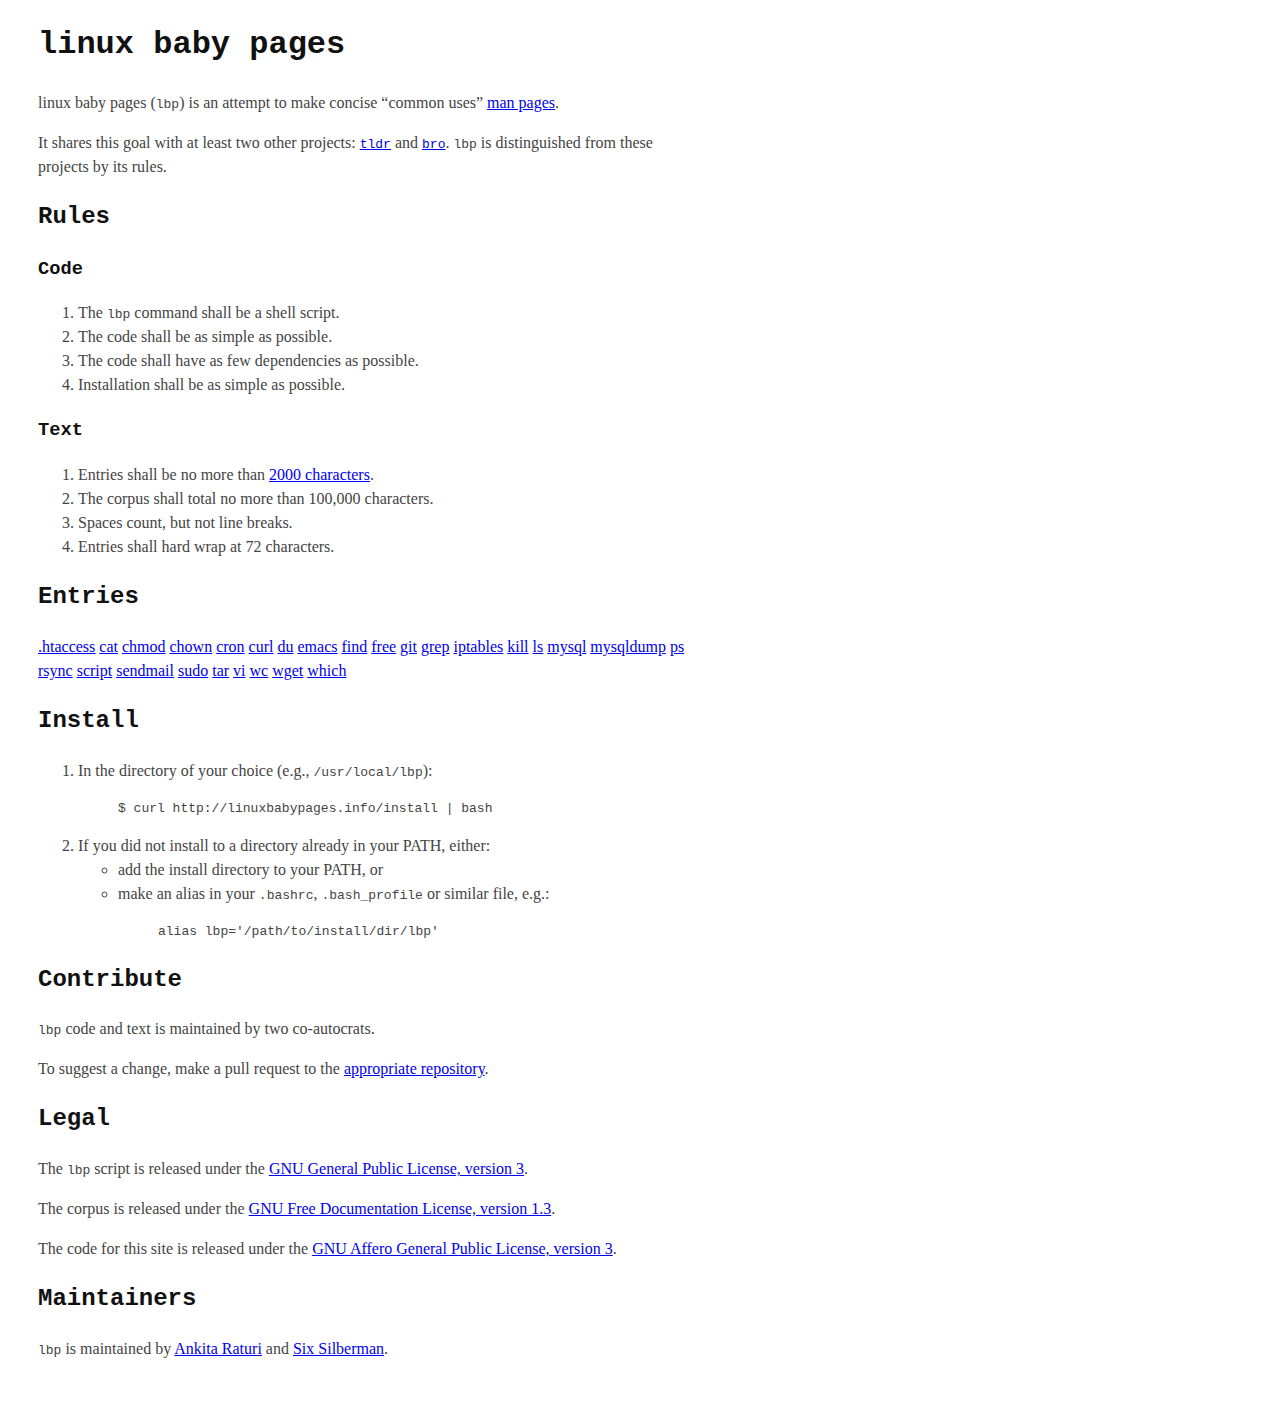
<file: site/index.html>
<!DOCTYPE html PUBLIC "-//W3C//DTD XHTML 1.0 Transitional//EN"
       "http://www.w3.org/TR/xhtml1/DTD/xhtml1-transitional.dtd">

<html xmlns="http://www.w3.org/1999/xhtml" xml:lang="en" lang="en">

<head>
  <meta http-equiv="content-type" content="text/html;charset=UTF-8" />
  <title>linux baby pages</title>
  <link rel="stylesheet" media="screen" href="main.css" type="text/css" />
</head>

<body>
  <h1>linux baby pages</h1>

  <p>
    linux baby pages (<code>lbp</code>) is an attempt to make concise &ldquo;common uses&rdquo; <a href="http://en.wikipedia.org/wiki/Man_page">man pages</a>.
  </p>

  <p>
    It shares this goal with at least two other projects: <code><a href="https://github.com/rprieto/tldr">tldr</a></code> and <code><a href="http://bropages.org">bro</a></code>. <code>lbp</code> is distinguished from these projects by its rules.
  </p>

  <h2>Rules</h2>

  <h3>Code</h3>

  <ol>
    <li>The <code>lbp</code> command shall be a shell script.</li>
    <li>The code shall be as simple as possible.</li>
    <li>The code shall have as few dependencies as possible.</li>
    <li>Installation shall be as simple as possible.</li>
  </ol>

  <h3>Text</h3>

  <ol>
    <li>Entries shall be no more than <a href="2000.html">2000 characters</a>.</li>
    <li>The corpus shall total no more than 100,000 characters.</li>
    <li>Spaces count, but not line breaks.</li>
    <li>Entries shall hard wrap at 72 characters.</li>
  </ol>
  
  <h2>Entries</h2>

  <p>
    <a href="htaccess">.htaccess</a>
    <a href="cat">cat</a>
    <a href="chmod">chmod</a>
    <a href="chown">chown</a>
    <a href="cron">cron</a>
    <a href="curl">curl</a>
    <a href="du">du</a>
    <a href="emacs">emacs</a>
    <a href="find">find</a>
    <a href="free">free</a>
    <a href="git">git</a>
    <a href="grep">grep</a>
    <a href="iptables">iptables</a>
    <a href="kill">kill</a>
    <a href="ls">ls</a>
    <a href="mysql">mysql</a>
    <a href="mysqldump">mysqldump</a>
    <a href="ps">ps</a>
    <a href="rsync">rsync</a>
    <a href="script">script</a>
    <a href="sendmail">sendmail</a>
    <a href="sudo">sudo</a>
    <a href="tar">tar</a>
    <a href="vi">vi</a>
    <a href="wc">wc</a>
    <a href="wget">wget</a>
    <a href="which">which</a>
  </p>

  <h2>Install</h2>

  <ol>
    <li>In the directory of your choice (e.g., <code>/usr/local/lbp</code>):
      <blockquote>
        <code>$ curl http://linuxbabypages.info/install | bash</code>
      </blockquote>
    </li>
    <li>If you did not install to a directory already in your PATH, either:
      <ul>
        <li>add the install directory to your PATH, or</li>
        <li>make an alias in your <code>.bashrc</code>, <code>.bash_profile</code> or  similar file, e.g.:
          <blockquote>
            <code>alias lbp='/path/to/install/dir/lbp'</code>
          </blockquote>
        </li>
      </ul>
    </li>
  </ol>

  <h2>Contribute</h2>

  <p>
    <code>lbp</code> code and text is maintained by two co-autocrats.
  </p>

  <p>To suggest a change, make a pull request to the <a href="https://github.com/fiveplusone/linuxbabypages">appropriate repository</a>.</p>

  <h2>Legal</h2>

  <p>
    The <code>lbp</code> script is released under the <a href="http://www.gnu.org/licenses/gpl-3.0.html">GNU General Public License, version 3</a>.
  </p>

  <p>
    The corpus is released under the <a href="http://www.gnu.org/copyleft/fdl.html">GNU Free Documentation License, version 1.3</a>.
  </p>

  <p>
    The code for this site is released under the <a href="http://www.gnu.org/licenses/agpl-3.0.txt">GNU Affero General Public License, version 3</a>.
  </p>

  <h2>Maintainers</h2>

  <p>
    <code>lbp</code> is maintained by <a href="http://sudokita.com">Ankita Raturi</a> and <a href="http://wtf.tw">Six Silberman</a>.
  </p>

</body>
</html>
</file>
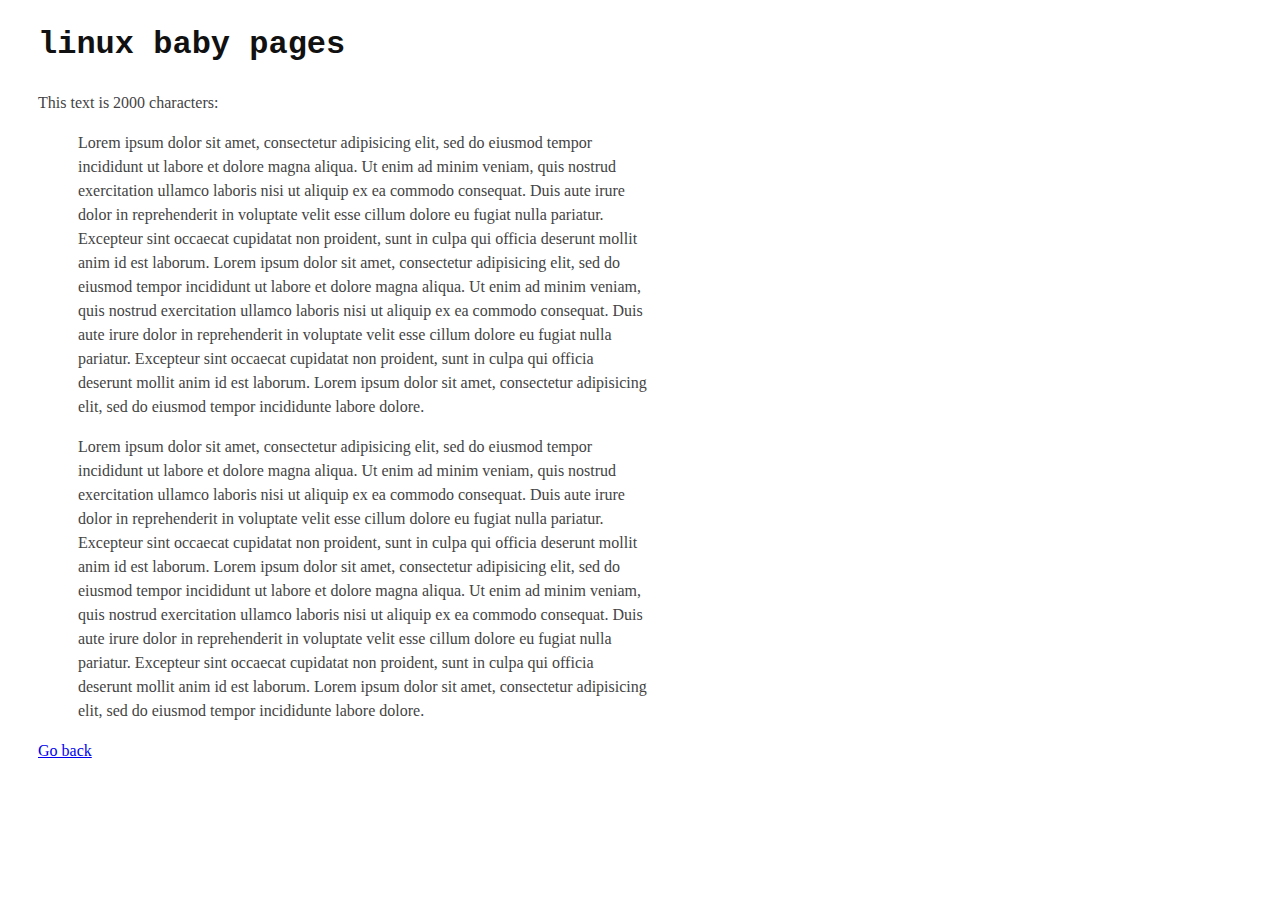
<file: site/2000.html>
<!DOCTYPE html PUBLIC "-//W3C//DTD XHTML 1.0 Transitional//EN"
       "http://www.w3.org/TR/xhtml1/DTD/xhtml1-transitional.dtd">

<html xmlns="http://www.w3.org/1999/xhtml" xml:lang="en" lang="en">

<head>
  <meta http-equiv="content-type" content="text/html;charset=UTF-8" />
  <title>linux baby pages: 2000 characters</title>
  <link rel="stylesheet" media="screen" href="main.css" type="text/css" />
</head>

<body>
  <h1>linux baby pages</h1>

  <p>This text is 2000 characters:</p>

  <blockquote>
    <p>Lorem ipsum dolor sit amet, consectetur adipisicing elit, sed do eiusmod tempor incididunt ut labore et dolore magna aliqua. Ut enim ad minim veniam, quis nostrud exercitation ullamco laboris nisi ut aliquip ex ea commodo consequat. Duis aute irure dolor in reprehenderit in voluptate velit esse cillum dolore eu fugiat nulla pariatur. Excepteur sint occaecat cupidatat non proident, sunt in culpa qui officia deserunt mollit anim id est laborum. Lorem ipsum dolor sit amet, consectetur adipisicing elit, sed do eiusmod tempor incididunt ut labore et dolore magna aliqua. Ut enim ad minim veniam, quis nostrud exercitation ullamco laboris nisi ut aliquip ex ea commodo consequat. Duis aute irure dolor in reprehenderit in voluptate velit esse cillum dolore eu fugiat nulla pariatur. Excepteur sint occaecat cupidatat non proident, sunt in culpa qui officia deserunt mollit anim id est laborum. Lorem ipsum dolor sit amet, consectetur adipisicing elit, sed do eiusmod tempor incididunte labore dolore.</p>
    <p>Lorem ipsum dolor sit amet, consectetur adipisicing elit, sed do eiusmod tempor incididunt ut labore et dolore magna aliqua. Ut enim ad minim veniam, quis nostrud exercitation ullamco laboris nisi ut aliquip ex ea commodo consequat. Duis aute irure dolor in reprehenderit in voluptate velit esse cillum dolore eu fugiat nulla pariatur. Excepteur sint occaecat cupidatat non proident, sunt in culpa qui officia deserunt mollit anim id est laborum. Lorem ipsum dolor sit amet, consectetur adipisicing elit, sed do eiusmod tempor incididunt ut labore et dolore magna aliqua. Ut enim ad minim veniam, quis nostrud exercitation ullamco laboris nisi ut aliquip ex ea commodo consequat. Duis aute irure dolor in reprehenderit in voluptate velit esse cillum dolore eu fugiat nulla pariatur. Excepteur sint occaecat cupidatat non proident, sunt in culpa qui officia deserunt mollit anim id est laborum. Lorem ipsum dolor sit amet, consectetur adipisicing elit, sed do eiusmod tempor incididunte labore dolore.</p>
  </blockquote>

  <p><a href="index.html">Go back</a></p>

</body>
</html>
</file>
<file: site/main.css>
body {
  color: #444;
  max-width: 650px;
  padding: 0 30px 30px 30px;
  line-height: 1.5;
}

h1, h2, h3 {
  color: #111;
  font-family: Menlo, Monaco, "Courier New", Courier, monospace;
}
</file>
